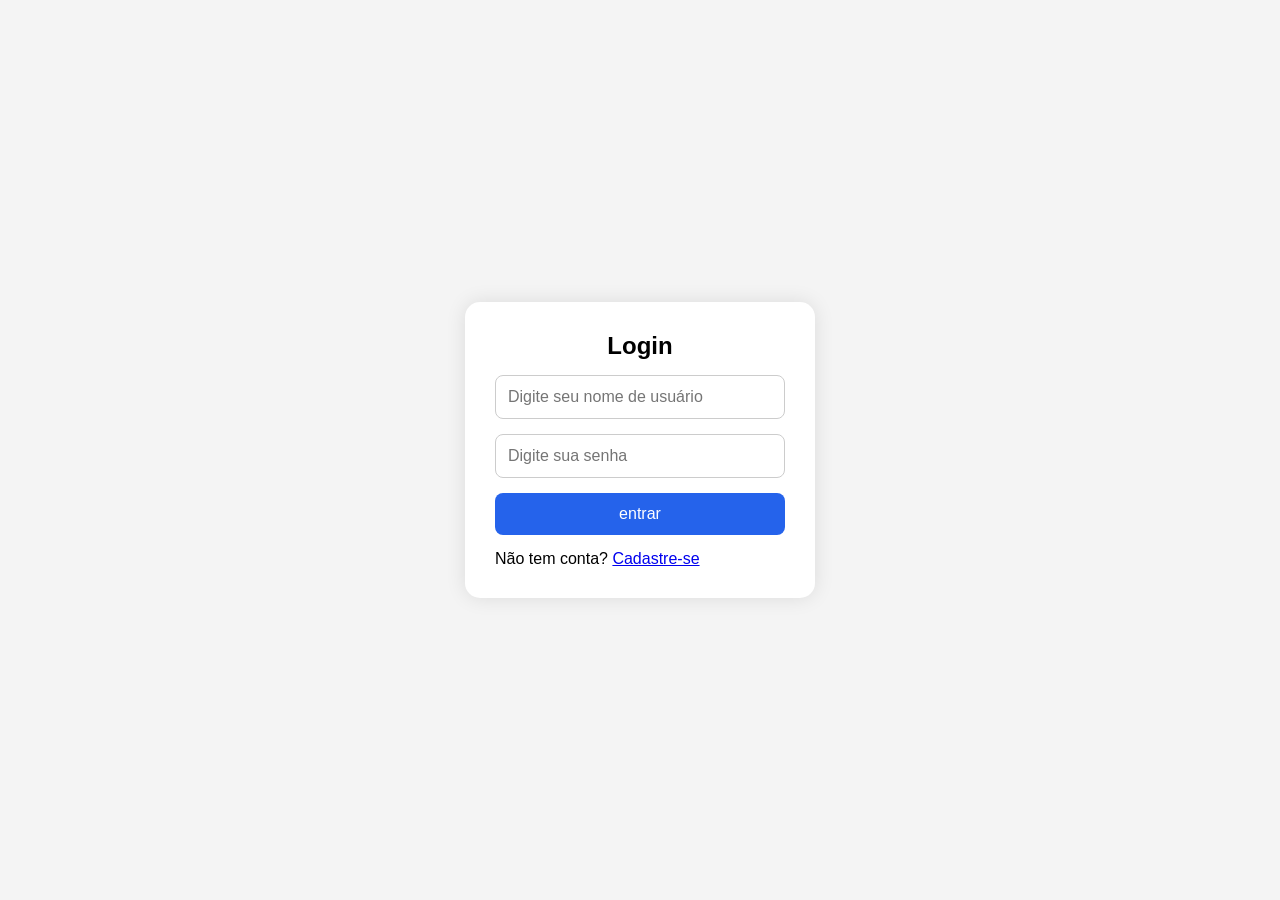
<file: index.html>
<!DOCTYPE html>
<html lang="pt-BR">
<head>
    <meta charset="UTF-8">
    <meta name="viewport" content="width=device-width, initial-scale=1.0">
    <title>Login</title>
    <link rel="stylesheet" href="style.css">
</head>
<body id="login-page">

    <form action="login.php" method="POST">

        <h2>Login</h2>

        <input
            type="text"
            id="usuario"
            name="nome"
            placeholder="Digite seu nome de usuário">

        <input
           type="password"
           id="senha"
           name="senha"
           placeholder="Digite sua senha">
            
        

        <button type="submit" id="entrar"> 
            entrar
        </button>

        <p>Não tem conta?
          <a href="cadastro.html">Cadastre-se</a>
       </p>

    </form>
    
</body>
</html>
</file>
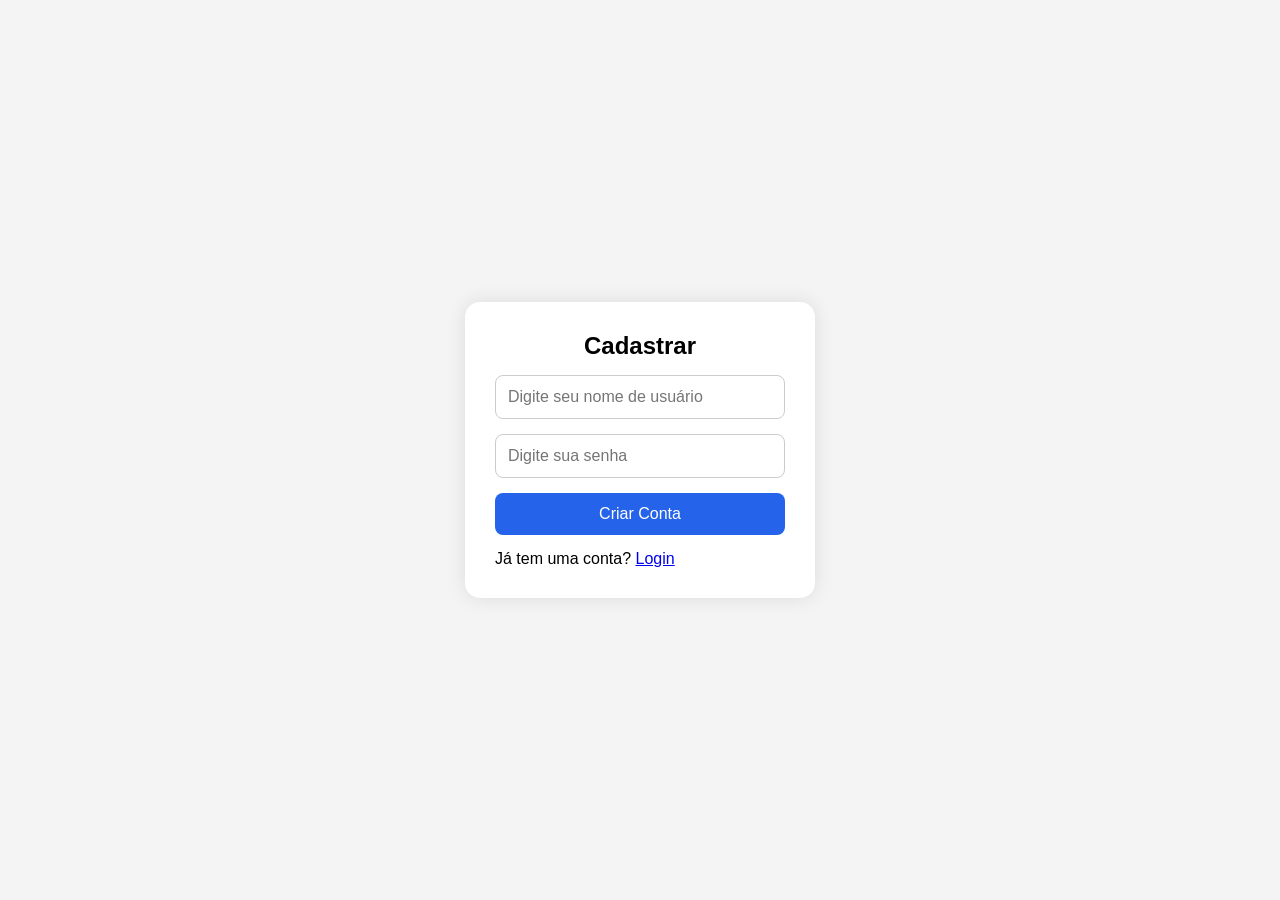
<file: cadastro.html>
<!DOCTYPE html>
<html lang="en">
<head>
    <meta charset="UTF-8">
    <meta name="viewport" content="width=device-width, initial-scale=1.0">
    <title>Cadastro</title>
    <link rel="stylesheet" href="style.css">
</head>
<body id="login-page">
    <form action="cadastro.php" method="POST">

        <h2>Cadastrar</h2>

        <input
            type="text"
            id="usuario"
            name="nome"
            placeholder="Digite seu nome de usuário">

        <input
           type="password"
           id="senha"
           name="senha"
           placeholder="Digite sua senha">

        <button type="submit" id="entrar"> 
            Criar Conta
        </button>

        <p>Já tem uma conta?
           <a href="index.html">Login</a>
        </p>

</form>
</body>
</html>
</file>
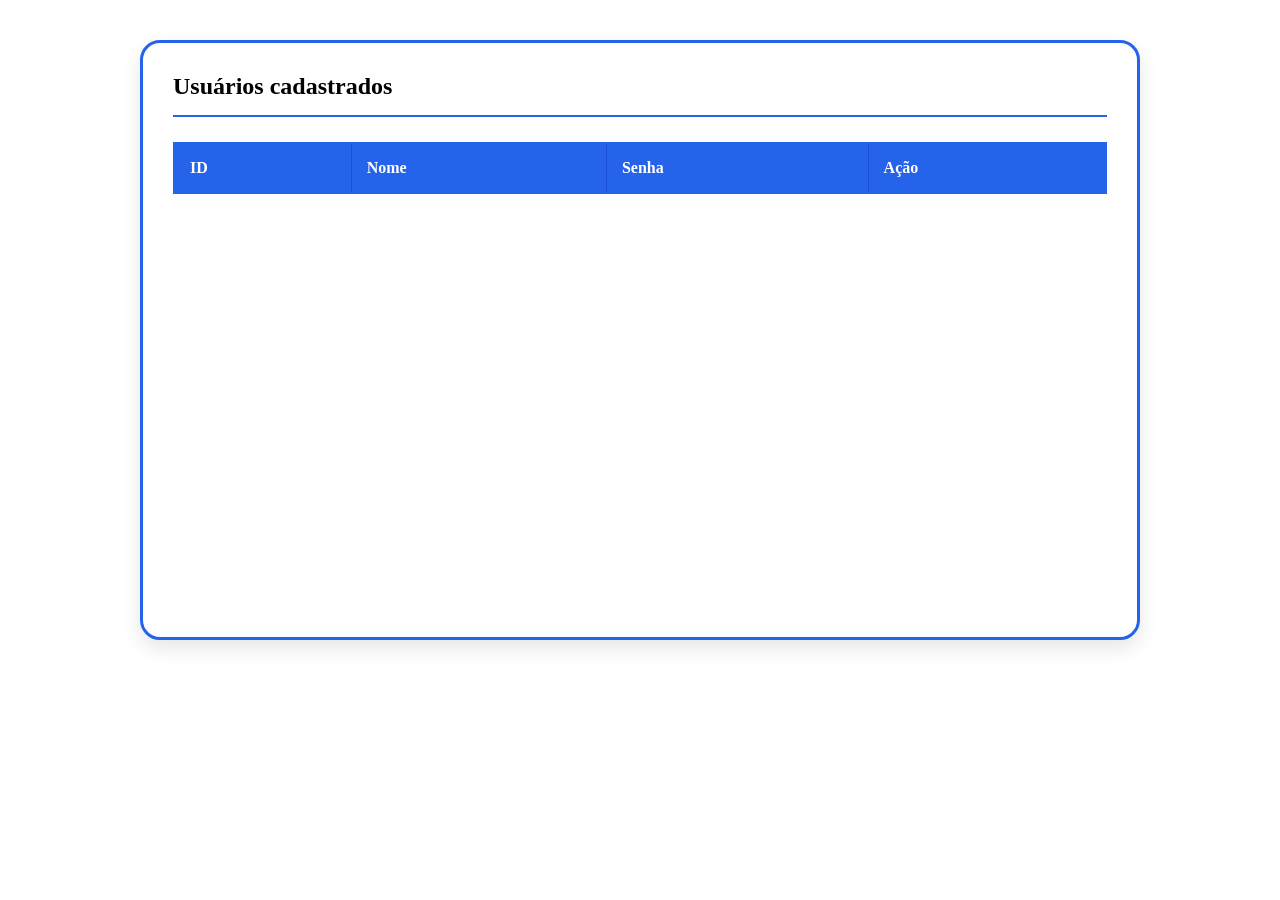
<file: dashboard.html>
<!DOCTYPE html>
<html lang="pt-BR">
<head>
    <meta charset="UTF-8">
    <meta name="viewport" content="width=device-width, initial-scale=1.0">
    <title>Dashboard</title>
    <link rel="stylesheet" href="style.css">
</head>
<body>

<div class="dashboard">

    <main class="conteudo">


        <div class="tabela-box">

            <h3>Usuários cadastrados</h3>

            <table>
        <thead>
        <tr>
            <th>ID</th>
            <th>Nome</th>
            <th>Senha</th>
            <th>Ação</th>
        </tr>
        </thead>

        <tbody id="tabela-usuarios">
        </tbody>
        </table>

        </div>

    </main>

</div>

<script src="script.js"></script>

</body>
</html>
</file>
<file: style.css>
*{
    margin: 0;
    padding: 0;
    box-sizing: border-box;
}   

#login-page{
    height: 100vh;

    display: flex;
    justify-content: center;
    align-items: center;

    background: #f4f4f4;

    font-family: Arial, sans-serif;
}

#login-page form{
    background: white;
    width: 350px;
    padding: 30px;
    border-radius: 15px;

    display: flex;
    flex-direction: column;
    gap: 15px;

    box-shadow: 0 0 20px rgba(0,0,0,0.1);
}

#login-page h2{
    text-align: center;
}

#login-page input{
    padding: 12px;
    border: 1px solid #ccc;
    border-radius: 8px;
    font-size: 16px;
}

#login-page button{
    padding: 12px;
    border: none;
    border-radius: 8px;
    background: #2563eb;
    color: white;
    font-size: 16px;
    cursor: pointer;
}

#login-page button:hover{
    opacity: 0.9;
}

/* CONTEÚDO */

.conteudo{
    flex: 1;

    display: flex;
    justify-content: center; /* centraliza horizontal */
    align-items: center;     /* centraliza vertical */

    padding: 40px;
}

.conteudo h1{
    font-size: 40px;
    margin-bottom: 30px;
    color: #1e293b;
}

/* TABELA */

.tabela-box{
    width: 90%;
    max-width: 1000px;

    min-height: 600px;

    background: white;

    border: 3px solid #2563eb;

    border-radius: 20px;

    padding: 30px;

    box-shadow: 0 8px 20px rgba(0,0,0,0.1);
}

.tabela-box h3{
    margin-bottom: 25px;

    padding-bottom: 15px;

    border-bottom: 2px solid #2563eb;

    font-size: 24px;
}

table{
    width: 100%;
    border-collapse: collapse;

    border: 2px solid #2563eb;
}

th{
    background: #2563eb;
    color: white;

    padding: 15px;
    text-align: left;

    border: 1px solid #1d4ed8;
}

td{
    padding: 15px;

    border: 1px solid #cbd5e1;
}

tr:hover{
    background: #f8fafc;
}

.menu-item{
    display: block;

    background: rgba(255,255,255,0.20);

    border: 2px solid rgba(255,255,255,0.4);

    border-radius: 15px;

    padding: 18px;

    margin-bottom: 20px;

    color: white;
    text-decoration: none;

    font-size: 18px;
    font-weight: bold;

    transition: 0.3s;
}

.menu-item:hover{
    background: rgba(255,255,255,0.25);

    transform: translateX(5px);
}

#cadastro-page{
    height: 100vh;
    display: flex;
    justify-content: center;
    align-items: center;
    background: #f4f4f4;
    font-family: Arial, sans-serif;
}

#cadastro-page form{
    background: white;
    width: 350px;
    padding: 30px;
    border-radius: 15px;
    display: flex;
    flex-direction: column;
    gap: 15px;
    box-shadow: 0 0 20px rgba(0,0,0,0.1);
}

#cadastro-page input{
    padding: 12px;
    border: 1px solid #ccc;
    border-radius: 8px;
}

#cadastro-page button{
    padding: 12px;
    border: none;
    border-radius: 8px;
    background: #2563eb;
    color: white;
    cursor: pointer;
}
</file>
